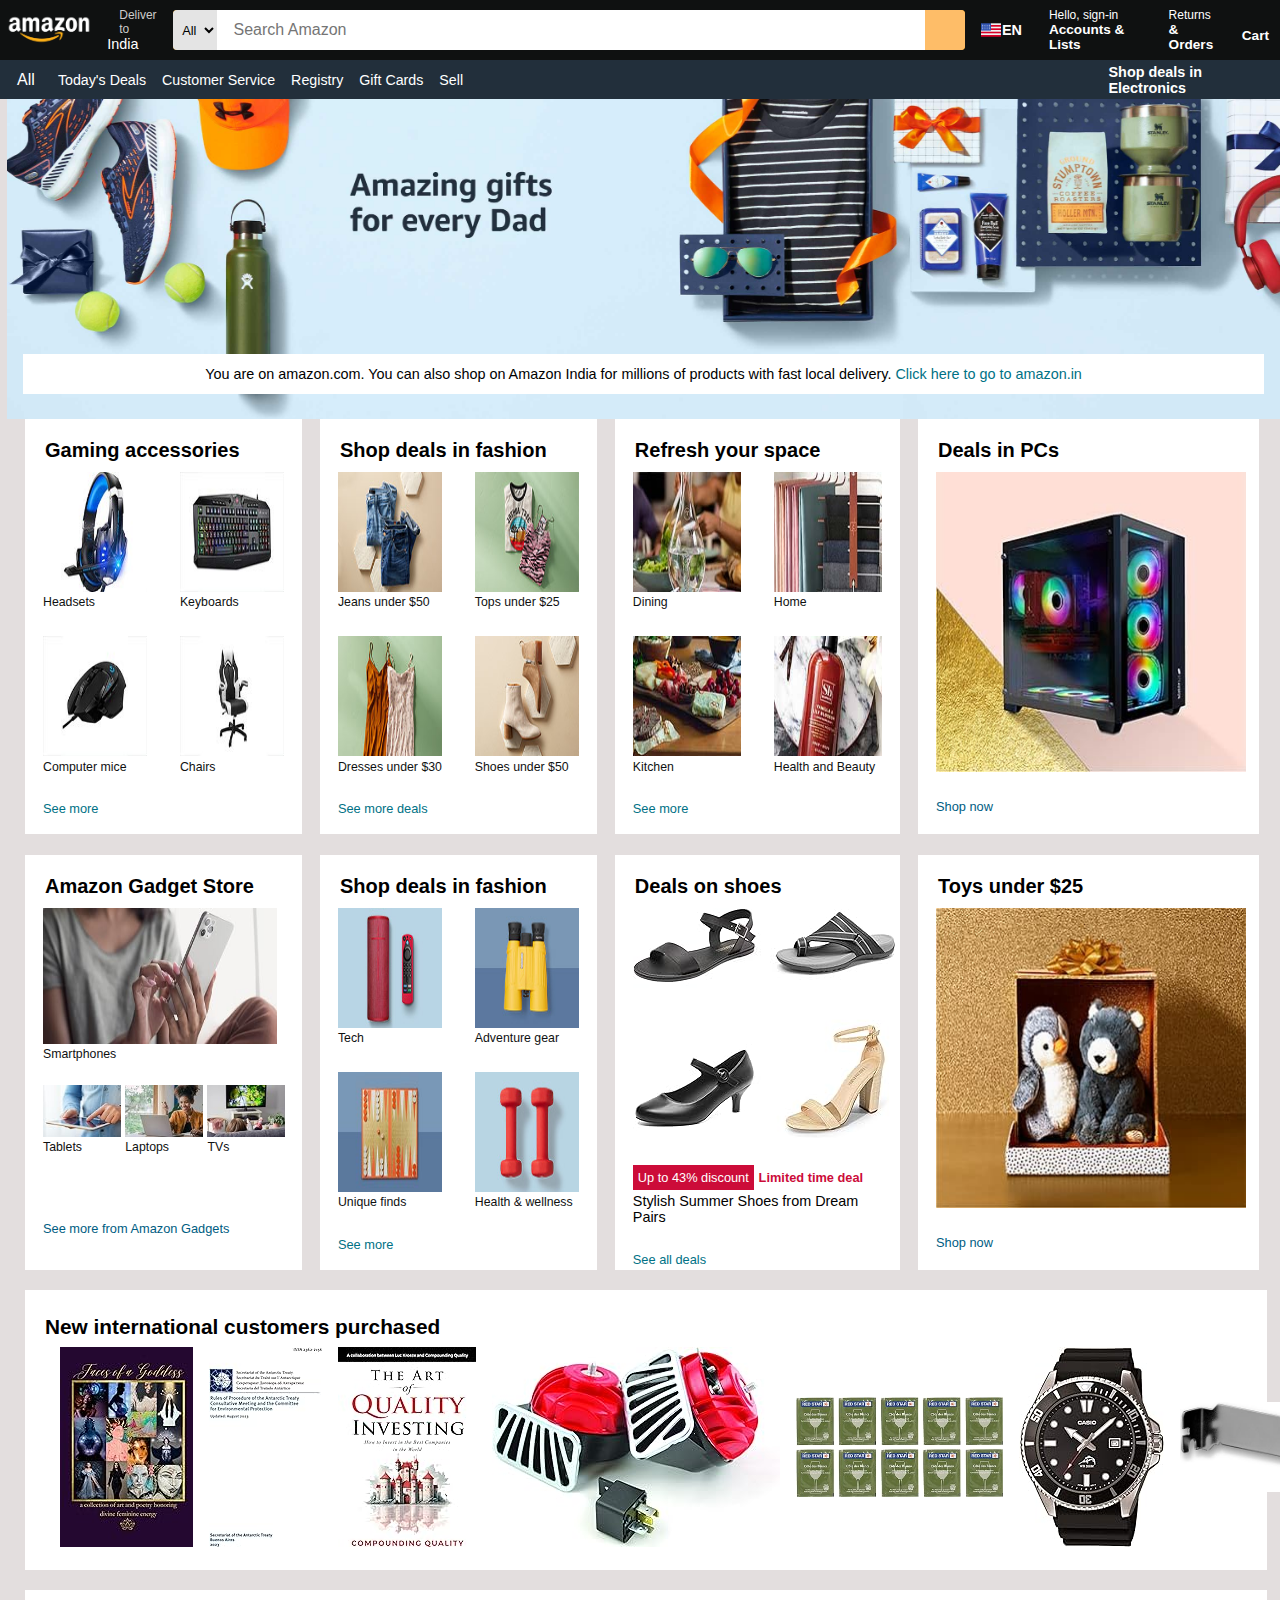
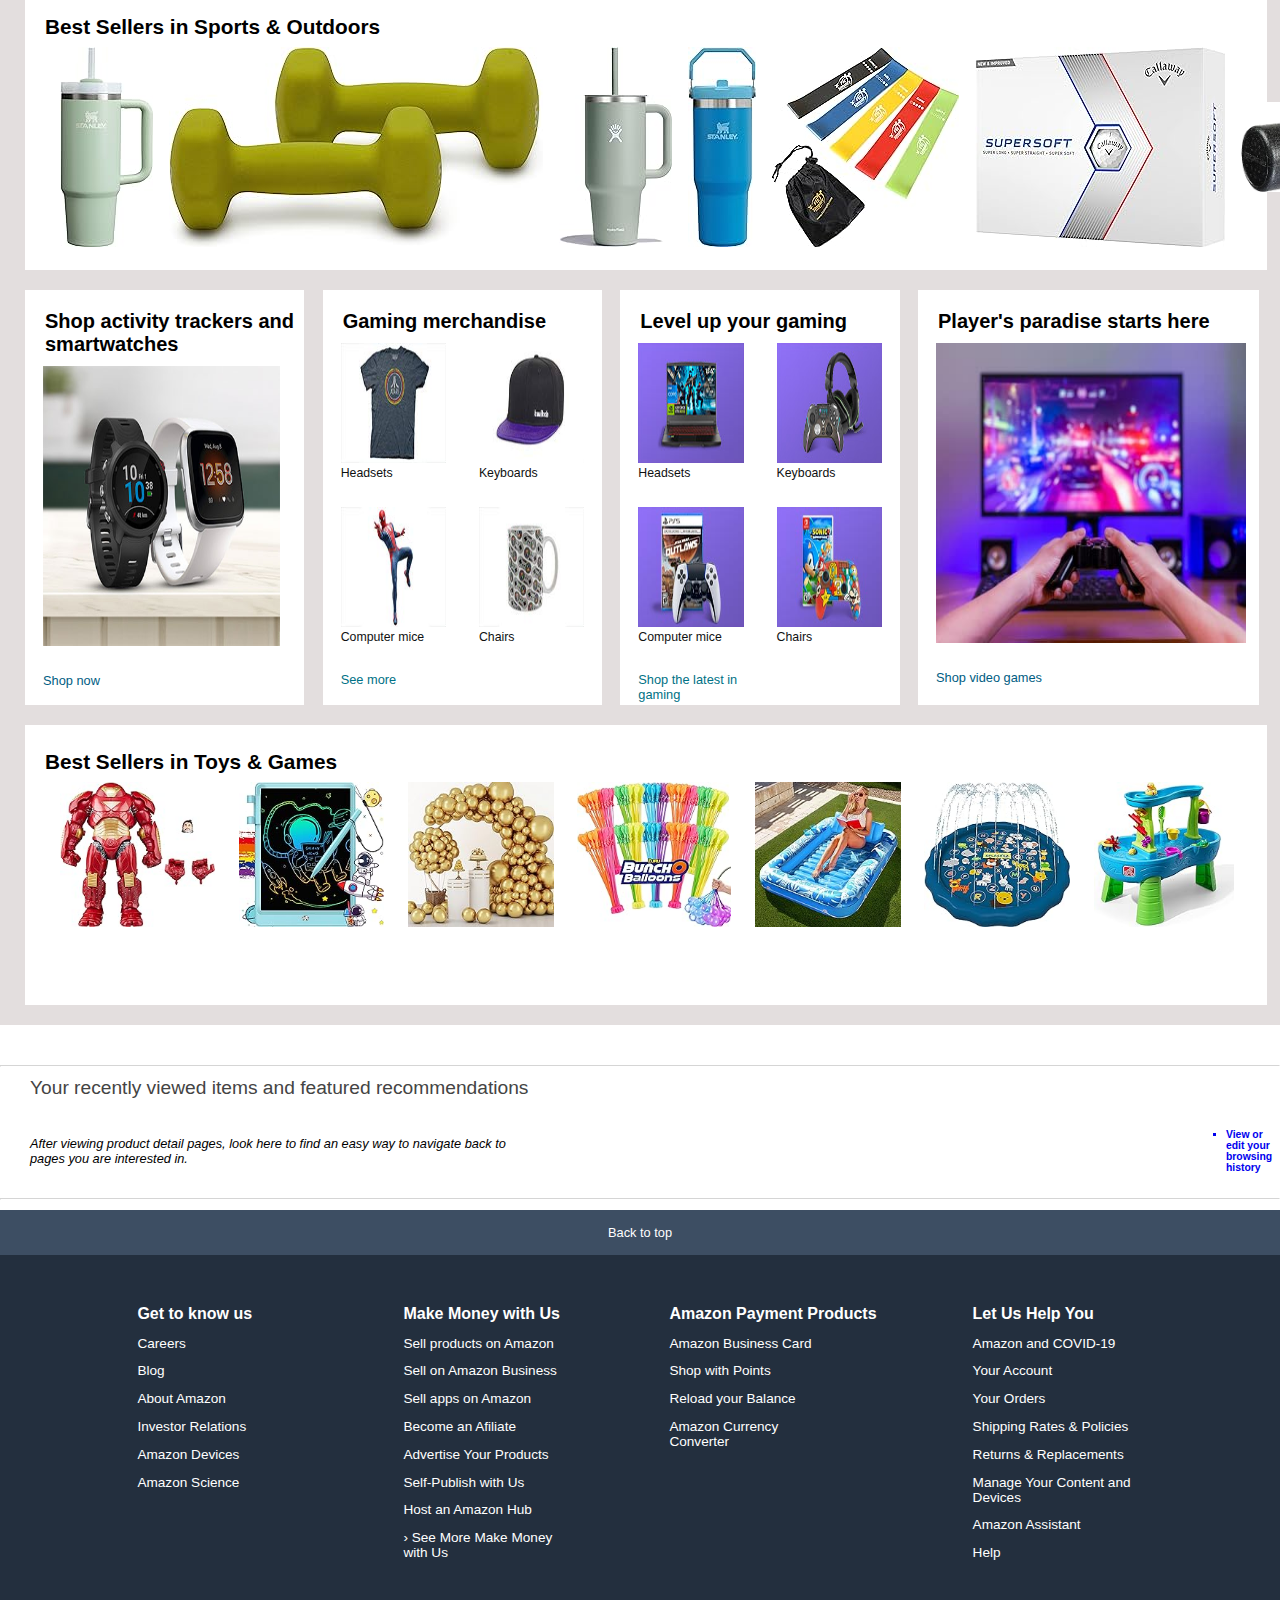
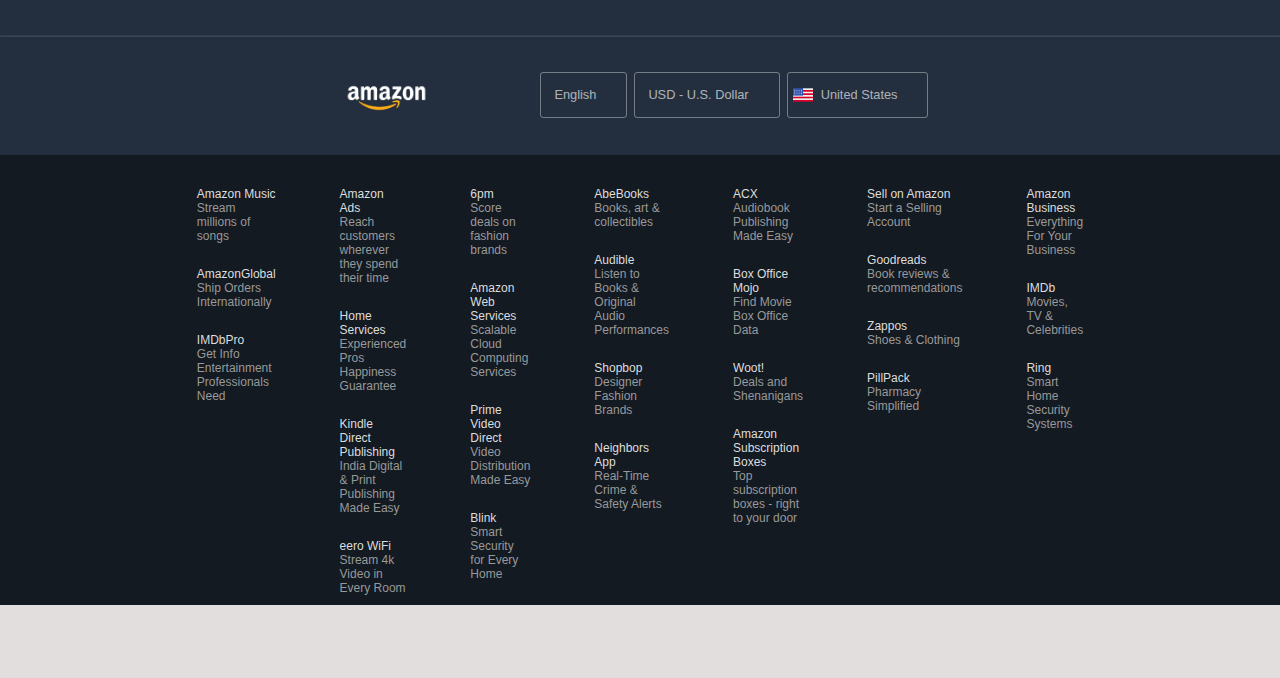
<file: Amazon-Clone/Code-Resources/index.html>
<!DOCTYPE html>
<html lang="en">

<head>
    <meta charset="UTF-8">
    <meta name="viewport" content="width=device-width, initial-scale=1.0">
    <title>Amazon</title>

    <link rel="shortcut icon" href="head-amazon.jpg" type="image/x-icon">

    <link rel="stylesheet" href="https://cdnjs.cloudflare.com/ajax/libs/font-awesome/6.5.2/css/all.min.css"
        integrity="sha512-SnH5WK+bZxgPHs44uWIX+LLJAJ9/2PkPKZ5QiAj6Ta86w+fsb2TkcmfRyVX3pBnMFcV7oQPJkl9QevSCWr3W6A=="
        crossorigin="anonymous" referrerpolicy="no-referrer" />

    <link rel="stylesheet" href="style.css">
</head>

<body>
    <header>
        <div class="navbar">

            <div class="nav-logo border">
                <div class="logo"></div>
            </div>

            <div class="nav-address border">
                <p class="add-first">Deliver to</p>
                <div class="add-icon">
                    <!-- <i class="fa-solid fa-location-dot"></i> -->
                    <i class='fas fa-map-marker-alt' style='font-size:17px'></i>
                    <p class="add-second">India</p>
                </div>
            </div>

            <div class="nav-search">
                <select class="search-select">
                    <option>All</option>
                </select>
                <input type="text" placeholder="Search Amazon" class="search-input">
                <div class="search-icon">
                    <i class="fa-solid fa-magnifying-glass"></i>
                </div>
            </div>

            <div class="nav-language border">
                <img src="country-flag.png" alt="country-flag" class="country-icon">
                <p>EN</p>
            </div>

            <div class="nav-signin border">
                <p class="nav-first">Hello, sign-in</p>
                <p class="nav-second">Accounts & Lists</p>
            </div>

            <div class="nav-return border">
                <p class="nav-first">Returns</p>
                <p class="nav-second">& Orders</p>
            </div>

            <div class="nav-cart border">
                <i class="fa-solid fa-cart-shopping"></i>
                Cart
            </div>
        </div>

        <div class="panel">
            <div class="panel-all border">
                <i class="fa-solid fa-bars"></i>
                All
            </div>

            <div class="panel-option">
                <p class="border">Today's Deals</p>
                <p class="border">Customer Service</p>
                <p class="border">Registry</p>
                <p class="border">Gift Cards</p>
                <p class="border">Sell</p>
            </div>

            <div class="panel-deals border">
                Shop deals in Electronics
            </div>
        </div>
    </header>

    <div class="hero-section">
        <div class="hero-message">
            <p>
                You are on amazon.com. You can also shop on Amazon India for millions of products with fast local
                delivery.
                <a href="https://amazon.in" target="_blank" class="mainWebsite">Click here to go to amazon.in</a>
            </p>
        </div>
    </div>

    <div class="shop-section">

        <!-- Box 1 -->

        <div class="box">
            <p class="box-name">Gaming accessories</p>
            <div class="box-items">
                <a href="#" class="remove-underline">
                    <img src="box1_img1.jpg" class="box-image">
                    <span>Headsets</span>
                </a>
                <a href="#" class="remove-underline">
                    <img src="box1_img2.jpg" class="box-image">
                    <span>Keyboards</span>
                </a>
                <a href="#" class="remove-underline">
                    <img src="box1_img3.jpg" class="box-image">
                    <span>Computer mice</span>
                </a>
                <a href="#" class="remove-underline">
                    <img src="box1_img4.jpg" class="box-image">
                    <span>Chairs</span>
                </a>
                <a href="#" class="more-items remove-underline">See more</a>
            </div>
        </div>

        <!-- Box 2 -->

        <div class="box">
            <p class="box-name">Shop deals in fashion</p>
            <div class="box-items">
                <a href="#" class="remove-underline">
                    <img src="box2_img1.jpg" class="box-image">
                    <span>Jeans under $50</span>
                </a>
                <a href="#" class="remove-underline">
                    <img src="box2_img2.jpg" class="box-image">
                    <span>Tops under $25</span>
                </a>
                <a href="#" class="remove-underline">
                    <img src="box2_img3.jpg" class="box-image">
                    <span>Dresses under $30</span>
                </a>
                <a href="#" class="remove-underline">
                    <img src="box2_img4.jpg" class="box-image">
                    <span>Shoes under $50</span>
                </a>
                <a href="#" class="more-items remove-underline">See more deals</a>
            </div>
        </div>

        <!-- Box3 -->

        <div class="box">
            <p class="box-name">Refresh your space</p>
            <div class="box-items">
                <a href="#" class="remove-underline">
                    <img src="box3_img1.jpg" class="box-image">
                    <span>Dining</span>
                </a>
                <a href="#" class="remove-underline">
                    <img src="box3_img2.jpg" class="box-image">
                    <span>Home</span>
                </a>
                <a href="#" class="remove-underline">
                    <img src="box3_img3.jpg" class="box-image">
                    <span>Kitchen</span>
                </a>
                <a href="#" class="remove-underline">
                    <img src="box3_img4.jpg" class="box-image">
                    <span>Health and Beauty</span>
                </a>
                <a href="#" class="more-items remove-underline">See more</a>
            </div>
        </div>

        <!-- Box4 -->

        <div class="box box4">
            <p class="box-name">Deals in PCs</p>
            <div class="box-items">
                <a href="#" class="remove-underline">
                    <img src="box4_img.jpg" class="box4-image">
                </a>
                <a href="#" class="box4-more-items remove-underline">Shop now</a>
            </div>
        </div>

        <!-- Box5 -->

        <div class="box">
            <p class="box-name">Amazon Gadget Store</p>
            <div class="box-items box5-items">
                <div class="box-item-top">
                    <a href="#" class="remove-underline">
                        <img src="box5_img1.jpg" class="box-image">
                        <span>Smartphones</span>
                    </a>
                </div>
                <div class="box-items-bottom">
                    <a href="#" class="remove-underline">
                        <img src="box5_img2.jpg" class="box-image">
                        <span>Tablets</span>
                    </a>
                    <a href="#" class="remove-underline">
                        <img src="box5_img3.jpg" class="box-image">
                        <span>Laptops</span>
                    </a>
                    <a href="#" class="remove-underline">
                        <img src="box5_img4.jpg" class="box-image">
                        <span>TVs</span>
                    </a>
                </div>
                <a href="#" class="box5-more-items remove-underline">See more from Amazon Gadgets</a>
            </div>
        </div>

        <!-- Box6 -->

        <div class="box">
            <p class="box-name">Shop deals in fashion</p>
            <div class="box-items">
                <a href="#" class="remove-underline">
                    <img src="box6_img1.jpg" class="box-image">
                    <span>Tech</span>
                </a>
                <a href="#" class="remove-underline">
                    <img src="box6_img2.jpg" class="box-image">
                    <span>Adventure gear</span>
                </a>
                <a href="#" class="remove-underline">
                    <img src="box6_img3.jpg" class="box-image">
                    <span>Unique finds</span>
                </a>
                <a href="#" class="remove-underline">
                    <img src="box6_img4.jpg" class="box-image">
                    <span>Health & wellness</span>
                </a>
                <a href="#" class="more-items remove-underline">See more</a>
            </div>
        </div>

        <div class="box box4">
            <p class="box-name">Deals on shoes</p>
            <div class="box-items">
                <a href="#">
                    <img src="box7_img1.jpg" class="box7-image">
                </a>
                <a href="#" class="discount-offer remove-underline">
                    <div class="discount-para">
                        <p class="offer-para">Up to 43% discount</p>
                        <p class="offer-text">Limited time deal</p>
                    </div>
                    <div class="discount-desc">
                        Stylish Summer Shoes from Dream Pairs
                    </div>
                </a>
                <a href="#" class="more-items remove-underline">See all deals</a>
            </div>
        </div>

        <!-- Box8 -->
        <div class="box box4">
            <p class="box-name">Toys under $25</p>
            <div class="box-items">
                <a href="#">
                    <img src="box8_img.jpg" class="box4-image">
                </a>
                <a href="#" class="box4-more-items remove-underline">Shop now</a>
            </div>
        </div>
    </div>


    <div class="sell-content-section">
        <div class="sell-section">

            <p class="purchase-para">New international customers purchased</p>

            <div class="purchase-items-section">
                <a href="#">
                    <img src="int_img1.jpg" alt="">
                </a>
                <a href="#">
                    <img src="int_img2.jpg" alt="">
                </a>
                <a href="#">
                    <img src="int_img3.jpg" alt="">
                </a>
                <a href="#">
                    <img src="int_img4.jpg" alt="">
                </a>
                <a href="#">
                    <img src="int_img5.jpg" class="sell-img5">
                </a>
                <a href="#">
                    <img src="int_img6.jpg" alt="">
                </a>
		<a href="#">
                    <img src="int_img7.jpg" alt="" class="sell-img7">
                </a>
            </div>
        </div>
    </div>

    <div class="sell-content-section">
        <div class="sell-section">

            <p class="purchase-para">Best Sellers in Sports & Outdoors</p>

            <div class="purchase-items-section">
                <a href="#">
                    <img src="sports_img1.jpg" alt="">
                </a>
                <a href="#">
                    <img src="sports_img2.jpg" alt="">
                </a>
                <a href="#">
                    <img src="sports_img3.jpg" alt="">
                </a>
                <a href="#">
                    <img src="sports_img4.jpg" alt="">
                </a>
                <a href="#">
                    <img src="sports_img5.jpg">
                </a>
                <a href="#">
                    <img src="sports_img6.jpg" alt="">
                </a>
                <a href="#">
                    <img src="sports_img7.jpg" class="sell-img7">
                </a>
            </div>
        </div>
    </div>

    <div class="shop-section">

        <!-- Box1 -->

        <div class="box box4">
            <p class="box-name">Shop activity trackers and smartwatches</p>
            <div class="box-items">
                <a href="#">
                    <img src="section-img1.jpg" class="section-img1">
                </a>
                <a href="#" class="box4-more-items remove-underline">Shop now</a>
            </div>
        </div>

        <!-- Box 2 -->

        <div class="box">
            <p class="box-name">Gaming merchandise</p>
            <div class="box-items">
                <a href="#" class="remove-underline">
                    <img src="section-img2.jpg" class="box-image">
                    <span>Headsets</span>
                </a>
                <a href="#" class="remove-underline">
                    <img src="section-img3.jpg" class="box-image">
                    <span>Keyboards</span>
                </a>
                <a href="#" class="remove-underline">
                    <img src="section-img4.jpg" class="box-image">
                    <span>Computer mice</span>
                </a>
                <a href="#" class="remove-underline">
                    <img src="section-img5.jpg" class="box-image">
                    <span>Chairs</span>
                </a>
                <a href="#" class="more-items remove-underline">See more</a>
            </div>
        </div>

        <!-- Box 3 -->

        <div class="box">
            <p class="box-name">Level up your gaming</p>
            <div class="box-items">
                <a href="#" class="remove-underline">
                    <img src="section-img6.jpg" class="box-image">
                    <span>Headsets</span>
                </a>
                <a href="#" class="remove-underline">
                    <img src="section-img7.jpg" class="box-image">
                    <span>Keyboards</span>
                </a>
                <a href="#" class="remove-underline">
                    <img src="section-img8.jpg" class="box-image">
                    <span>Computer mice</span>
                </a>
                <a href="#" class="remove-underline">
                    <img src="section-img9.jpg" class="box-image">
                    <span>Chairs</span>
                </a>
                <a href="#" class="more-items remove-underline">Shop the latest in gaming</a>
            </div>
        </div>

        <!-- Box4 -->

        <div class="box box4">
            <p class="box-name">Player's paradise starts here</p>
            <div class="box-items">
                <a href="#">
                    <img src="section-img10.jpg" class="box4-image">
                </a>
                <a href="#" class="box4-more-items remove-underline">Shop video games</a>
            </div>
        </div>
    </div>

    <div class="sell-content-section">
        <div class="sell-section">

            <p class="purchase-para">Best Sellers in Toys & Games</p>

            <div class="purchase-items-section">
                <a href="#">
                    <img src="photo1.jpg" class="bottom-image">
                </a>
                <a href="#">
                    <img src="photo2.jpg" class="bottom-image">
                </a>
                <a href="#">
                    <img src="photo3.jpg" class="bottom-image">
                </a>
                <a href="#">
                    <img src="photo4.jpg" class="bottom-image">
                </a>
                <a href="#">
                    <img src="photo5.jpg" class="bottom-image">
                </a>
                <a href="#">
                    <img src="photo6.jpg" class="bottom-image">
                </a>
                <a href="#">
                    <img src="photo7.jpg" class="bottom-image">
                </a>
            </div>
        </div>
    </div>

    <div class="message-history-section">

        <hr class="line-left-to-right">

        <div class="message-history">
            <div class="history-para">Your recently viewed items and featured recommendations</div>
            <div class="history-info">
                <p>After viewing product detail pages, look here to find an easy way to navigate back to pages you are
                    interested in.</p>

                <a href="#" class="history-tag">
                    <ul type="square">
                        <li>View or edit your browsing history</li>
                    </ul>
                </a>
            </div>
        </div>

        <hr class="line-left-to-right-bottom">
    </div>

    <div class="back-to-top-section">
        <a href="#top" class="back-to-top">
            Back to top
        </a>
    </div>

    <footer>
        <div class="footer-top">
            <div class="footer-details">

                <div class="details-para">
                    <p>Get to know us</p>
                    <a href="#" class="details-info">Careers</a>
                    <a href="#" class="details-info">Blog</a>
                    <a href="#" class="details-info">About Amazon</a>
                    <a href="#" class="details-info">Investor Relations</a>
                    <a href="#" class="details-info">Amazon Devices</a>
                    <a href="#" class="details-info">Amazon Science</a>
                </div>

                <div class="details-para">
                    <p>Make Money with Us</p>
                    <a href="#" class="details-info">Sell products on Amazon</a>
                    <a href="#" class="details-info">Sell on Amazon Business</a>
                    <a href="#" class="details-info">Sell apps on Amazon</a>
                    <a href="#" class="details-info">Become an Afiliate</a>
                    <a href="#" class="details-info">Advertise Your Products</a>
                    <a href="#" class="details-info">Self-Publish with Us</a>
                    <a href="#" class="details-info">Host an Amazon Hub</a>
                    <a href="#" class="details-info">› See More Make Money with Us</a>
                </div>

                <div class="details-para">
                    <p>Amazon Payment Products</p>
                    <a href="#" class="details-info">Amazon Business Card</a>
                    <a href="#" class="details-info">Shop with Points</a>
                    <a href="#" class="details-info">Reload your Balance</a>
                    <a href="#" class="details-info">Amazon Currency Converter</a>
                </div>

                <div class="details-para">
                    <p>Let Us Help You</p>
                    <a href="#" class="details-info">Amazon and COVID-19</a>
                    <a href="#" class="details-info">Your Account</a>
                    <a href="#" class="details-info">Your Orders</a>
                    <a href="#" class="details-info">Shipping Rates & Policies</a>
                    <a href="#" class="details-info">Returns & Replacements</a>
                    <a href="#" class="details-info">Manage Your Content and Devices</a>
                    <a href="#" class="details-info">Amazon Assistant</a>
                    <a href="#" class="details-info">Help</a>
                </div>
            </div>
        </div>

        <div class="footer-middle">

            <hr class="border-middle">



            <div class="middle-content">

                <a href="#" class="amazon-logo">
                    <img src="Amazon-Logo-Download-PNG-Image.png" class="middle-amazon-logo">
                </a>

                <div class="language middle-box">
                    <i class="fa-solid fa-globe"></i>
                    <p>English</p>
                </div>

                <div class="currency middle-box">
                    <i class="fa-solid fa-dollar-sign"></i>
                    <p>USD - U.S. Dollar</p>
                </div>

                <div class="country middle-box">
                    <img src="country-flag.png" class="middle-country-flag">
                    <p>United States</p>
                </div>

            </div>
        </div>

        <div class="footer-bottom">

            <div class="footer-bottom-top">

                <!-- column1 -->

                <div class="footer-column">
                    <a href="#" class="footer-column-tag">
                        <p>Amazon Music</p>
                        Stream millions of songs
                    </a>
                    <a href="#" class="footer-column-tag">
                        <p>AmazonGlobal</p>
                        Ship Orders Internationally
                    </a>
                    <a href="#" class="footer-column-tag">
                        <p>IMDbPro</p>
                        Get Info Entertainment Professionals Need
                    </a>
                </div>

                <!-- column2 -->

                <div class="footer-column">
                    <a href="#" class="footer-column-tag">
                        <p>Amazon Ads</p>
                        Reach customers wherever they spend their time
                    </a>
                    <a href="#" class="footer-column-tag">
                        <p>Home Services</p>
                        Experienced Pros Happiness Guarantee
                    </a>
                    <a href="#" class="footer-column-tag">
                        <p>Kindle Direct Publishing</p>
                        India Digital & Print Publishing Made Easy
                    </a>
                    <a href="#" class="footer-column-tag">
                        <p>eero WiFi</p>
                        Stream 4k Video in Every Room
                    </a>
                </div>

                <!-- column3 -->

                <div class="footer-column">
                    <a href="#" class="footer-column-tag">
                        <p>6pm</p>
                        Score deals on fashion brands
                    </a>
                    <a href="#" class="footer-column-tag">
                        <p>Amazon Web Services</p>
                        Scalable Cloud Computing Services
                    </a>
                    <a href="#" class="footer-column-tag">
                        <p>Prime Video Direct</p>
                        Video Distribution Made Easy
                    </a>
                    <a href="#" class="footer-column-tag">
                        <p>Blink</p>
                        Smart Security for Every Home
                    </a>
                </div>

                <!-- column4 -->

                <div class="footer-column">
                    <a href="#" class="footer-column-tag">
                        <p>AbeBooks</p>
                        Books, art & collectibles
                    </a>
                    <a href="#" class="footer-column-tag">
                        <p>Audible</p>
                        Listen to Books & Original Audio Performances
                    </a>
                    <a href="#" class="footer-column-tag">
                        <p>Shopbop</p>
                        Designer Fashion Brands
                    </a>
                    <a href="#" class="footer-column-tag">
                        <p>Neighbors App</p>
                        Real-Time Crime & Safety Alerts
                    </a>
                </div>

                <!-- column5 -->

                <div class="footer-column">
                    <a href="#" class="footer-column-tag">
                        <p>ACX</p>
                        Audiobook Publishing Made Easy
                    </a>
                    <a href="#" class="footer-column-tag">
                        <p>Box Office Mojo</p>
                        Find Movie Box Office Data
                    </a>
                    <a href="#" class="footer-column-tag">
                        <p>Woot!</p>
                        Deals and Shenanigans
                    </a>
                    <a href="#" class="footer-column-tag">
                        <p>Amazon Subscription Boxes</p>
                        Top subscription boxes - right to your door
                    </a>
                </div>

                <!-- column6 -->

                <div class="footer-column">
                    <a href="#" class="footer-column-tag">
                        <p>Sell on Amazon</p>
                        Start a Selling Account
                    </a>
                    <a href="#" class="footer-column-tag">
                        <p>Goodreads</p>
                        Book reviews & recommendations
                    </a>
                    <a href="#" class="footer-column-tag">
                        <p>Zappos</p>
                        Shoes & Clothing
                    </a>
                    <a href="#" class="footer-column-tag">
                        <p>PillPack</p>
                        Pharmacy Simplified
                    </a>
                </div>

                <!-- column7 -->

                <div class="footer-column">
                    <a href="#" class="footer-column-tag">
                        <p>Amazon Business</p>
                        Everything For Your Business
                    </a>
                    <a href="#" class="footer-column-tag">
                        <p>IMDb</p>
                        Movies, TV & Celebrities
                    </a>
                    <a href="#" class="footer-column-tag">
                        <p>Ring</p>
                        Smart Home Security Systems
                    </a>
                    
                </div>
            </div>

            <div class="footer-bottom-down">
                <div class="privacy-details">
                    <a href="#">Condition of Use</a>
                    <a href="#">Privacy Notice</a>
                    <a href="#">Consumer Health Data Privacy Disclosure</a>
                    <a href="#">Your Ads Privacy Choices</a>
                </div>
                <div class="amazon-office-details">
                    <p>© 1996-2024, Amazon.com, Inc. or its affiliates</p>
                </div>
            </div>

        </div>
    </footer>
</body>

</html>
</file>
<file: Amazon-Clone/Code-Resources/style.css>
*{
    margin: 0;
    padding: 0;
    box-sizing: border-box;
    font-family: Arial, Helvetica, sans-serif;
}
body{
    background-color: rgba(223, 218, 218, 0.889);
}
.navbar{
    height: 60px;
    background-color: #0f1111;
    color: white;
    display: flex;
    align-items: center;
    justify-content: space-evenly;
}

.nav-logo{
    height: 50px;
    width: 100px;
    padding-top: 7px;
    margin-left: 5px;
}
.logo{
    background-image: url('Amazon-Logo-Download-PNG-Image.png');
    background-size: contain;
    background-repeat: no-repeat;
    height: 50px;
    width: 100%;
    cursor: pointer;
}
.border{
    border: 1.5px solid transparent;
    cursor: pointer;
}
.border:hover{
    border: 2px solid white;
}

/**box2**/
.nav-address{
    padding: 10px;
}
.add-first{
    color: #cccccc;
    font-size: 0.75rem;
    margin-left: 15px;
}

.add-second{
    font-size: 0.9rem;
    margin-left: 3px;
}

.add-icon{
    display: flex;
    align-items: center;
}


/**box3**/

.nav-search{
    display: flex;
    justify-content: space-evenly;
    background-color: orange;
    height: 40px;
    width: 900px;
    border-radius: 4px;
}
.search-select{
    background-color: #e4e4e4;
    width: 50px;
    text-align: center;
    border-top-left-radius: 4px;
    border-bottom-left-radius: 4px;
    border: none;
    cursor: pointer;
    font-size: 0.8rem;
}

.search-input{
    width: 100%;
    font-size: 1rem;
    border: none;
    padding: 1rem;
}

.search-icon{
    width: 45px;
    display: flex;
    justify-content: center;
    align-items: center;
    font-size: 1.2rem;
    background-color: #febd68;
    color: black;
    border-top-right-radius: 4px;
    border-bottom-right-radius: 4px;
    cursor: pointer;
}

.nav-search:hover{
    border: 2px solid orange;
}

/**box4**/
.nav-language{
    display: flex;
    align-items: center;
    gap: 1px;
    padding: 15px;
}
.country-icon{
    height: 20px;
}
.nav-language p{
    font-weight: 550;
    font-size: 0.9rem;
}

/**box5**/
.nav-signin{
    padding: 10px;
}
.nav-first{
    font-size: 0.75rem;
}

.nav-second{
    font-size: 0.85rem;
    font-weight: 700;
}

.nav-return{
    padding: 10px;
}

/**box6**/
.nav-cart i{
    font-size: 30px;
}

.nav-cart{
    font-size: 0.85rem;
    font-weight: 700;
    padding: 10px;
}

/**panel**/
.panel{
    height: 39px;
    background-color: #222f3b;
    color: white;
    display: flex;
    align-items: center;
    justify-content: space-evenly;
}
.panel-option p{
    display: inline;
}
.panel-option {
    width: 82%;
    font-size: 0.89rem;
}
.panel-deals{
    font-size: 0.9rem;
    font-weight: 700;
    width: 13%;
    display: flex;
    justify-content: center;
}
.panel-deals:hover {
    padding: 9px 5px;

}
.panel-all{
    padding: 10px;
}
.panel-option .border{
    padding: 10px 5px;
}

/** hero section **/
.hero-section{
    background-image: url('hero-image.jpg');
    height: 320px;
    background-size: cover;
    display: flex;
    justify-content: center;
    align-items: end;
    margin-left: 7px;
}
.hero-message {
    background-color: white;
    color: black;
    height: 40px;
    display: flex;
    justify-content: center;
    align-items: center;
    font-size: 0.9rem;    
    width: 97.5%;
    margin-bottom: 25px;
}
.hero-message a {
    color: #007185;
    text-decoration: none;
}
.hero-message a:hover {
    color: rgb(185, 15, 15);
    text-decoration: underline;
}

/** shop section **/
.shop-section {
    display: grid;
    grid-template-columns: repeat(4, 1fr);
    grid-gap: 0.7rem;
    grid-row-gap: 1.3rem;
    margin-left: 25px;
    margin-right: 12px;
}
.box {
    height: 415px;
    width: 97.5%;
    background-color: white;
}
.box-name{
    padding: 20px 0 0 20px;
    font-size: 1.25rem;
    font-weight: bold;
    padding-bottom: 10px;
}
.box-items {
    display: grid;
    grid-template-columns: repeat(2, 1fr);
    /* grid-row-gap: 30px;
    grid-column-gap: 10px; */
    grid-gap: 1.7rem;
    padding: 0 12px 0 18px;
}
.box-items a {
    display: grid;
    flex-direction: column;
    gap: 0.2rem;
}

.box-items a span {
    color: #0f1111;
    font-size: 0.77rem;
}
.remove-underline {
    text-decoration: none;
}

.box-image {
    height: 120px;
    width: 95%;
}
.more-items {
    /* padding-top: 5px; */
    font-size: 0.8rem;
    color: #007185;
}
.more-items:hover {
    color: red;
}
.box4 .box-items {
    display: flex;
    flex-direction: column;
}
.box4-image {
    padding-right: 10px;
    width: 320px;
    height: 300px;
}
.box4-more-items {
    /* padding-top: 2px; */
    font-size: 0.8rem;
    color: rgb(0, 93, 130);
}
.box4-more-items:hover {
    color: red;
}
.box5-items {
    display: flex;
    flex-direction: column;
    gap: 1.5rem;
}
.box5-more-items {
    padding-top: 2.7rem;
    font-size: 0.8rem;
    color: rgb(0, 93, 130);
}
.box-item-top .box-image {
    height: 136px;
}
.box-items-bottom {
    display: flex;
    flex-direction: row;
}
.box-items-bottom .box-image {
    height: 100%;
}

.discount-offer {
    display: flex;
    flex-direction: column;
    gap: 0.5rem;
    color: red;
}
.discount-para {
    display: flex;
    align-items: center;
    gap: 0.3rem;
    font-size: 0.8rem;
}
.offer-para {
    color: white;
    background-color: #cc0c39;
    padding: 5px;
}
.offer-text{
    color: #cc0c39;
    font-weight: 550;
}
.discount-desc{
    color: black;
    font-size: 0.9rem;
}

/** International purchase section **/
.sell-content-section {
    background-color: white;
    height: 280px;
    width: 97%;
    margin-left: 25px;
    padding: 25px;
    margin-top: 20px;
    margin-bottom: 20px;
}
.sell-section {
    display: flex;
    flex-direction: column;
    justify-content: center;
}
.purchase-items-section {
    padding-left: 10px;
    display: flex;
    gap: 1rem;
    align-items: center;
}
.purchase-para {
    font-size: 1.3rem;
    margin-bottom: 8px;
    font-weight: bold;
    margin-left: -5px;
}
.sell-img5 {
    height: 100px;
}
.sell-img7 {
    height: 90px;
}

.section-img1 {
    width: 95%;
    height: 280px;
}

.bottom-image {
    width: 95%;
}

/** Message History Section **/
.message-history-section {
    height: 185px;
    background-color: white;
    margin-top: 20px;
    padding-top: 40px;
}
.line-left-to-right {
    border-color: rgba(255, 255, 255, 0.492);
}

.message-history {
    padding-left: 30px;
    padding-top: 10px;
    display: flex;
    flex-direction: column;
    gap: 30px;
}

.history-para {
    font-size: 1.2rem;
    color: #444444;
}
.history-info {
    display: flex;
    gap: 44.85em;
    align-items: center;
}
.history-tag {
    width: 72px;
    font-size: 0.65rem;
    font-weight: bold;
    text-decoration: none;
}
.history-info p {
    font-style: italic;
    font-size: 0.8rem;
    font-weight: 530;
}
.line-left-to-right-bottom {
    margin-top: 25px;
    border-color: rgba(255, 255, 255, 0.492);
}

/** Back to top **/
.back-to-top-section {
    height: 45px;
    background-color: #283b53e3;
}
.back-to-top {
    height: 100%;
    display: flex;
    justify-content: center;
    align-items: center;
    color: white;
    font-size: 0.8rem;
    text-decoration: none;
}

/** footer section **/

/** footer top **/
.footer-top {
    height: 380px;
    background-color: #232F3e;
    display: flex;
    justify-content: center;
    padding-top: 50px;
}
.footer-details {
    color: white;
    display: flex;
    column-gap: 6rem;
}
.details-para {
    color: white;
    display: flex;
    flex-direction: column;
    gap: 0.8rem;
}
.details-para p {
    font-weight: 600;
}
.details-info {
    color: white;
    font-size: 0.85rem;
    width: 170px;
    text-decoration: none;
}
.details-info:hover {
    text-decoration: underline;
}

.footer-top-down {
    display: flex;
    flex-direction: column;
    align-self: flex-start;
}

/** Footer Middle **/

.footer-middle {
    height: 120px;
    background-color: #232F3e;

}
.border-middle {
    border-color: rgba(255, 255, 255, 0.103);
}
.middle-content {
    margin-top: 35px;
    color: rgba(255, 255, 255, 0.642);
    display: flex;
    justify-content: center;
}
.middle-amazon-logo {
    height: 32px;
    margin-right: 7rem;
    margin-top: 10px;
}
.middle-country-flag {
    height: 20px;
}
.middle-box {
    display: flex;
    justify-content: center;
    align-items: center;
    gap: 0.5rem;
    font-size: 0.8rem;
    margin-right: 7px;
    padding: 5px;
    padding-right: 30px;
    border: 1px solid rgba(255, 255, 255, 0.371);
    border-radius: 3px;
}

/** footer-bottom **/
.footer-bottom {
    height: 450px;
    background-color: #131A22;
    display: flex;
    flex-direction: column;
}

.footer-bottom-top {
    display: flex;
    justify-content: center;
    gap: 4rem;
    padding: 2rem 15rem 0 15rem;
    color: white;
}
.footer-column {
    display: flex;
    flex-direction: column;
    gap: 1.5rem;
    color: white;
    /* width: 400px; */
}
.footer-column-tag {
    color: #999999;
    font-size: 0.75rem;
    text-decoration: none;
}
.footer-column-tag:hover {
    text-decoration: underline;
    
}

.footer-column-tag p {
    color: #dddddd;
}
.footer-bottom-down {
    display: flex;
    flex-direction: column;
    color: #dddddd;
    align-items: center;
    margin-top: 50px;
    font-size: 0.75rem;
    gap: 0.3rem;
}
.privacy-details {
    display: flex;
    gap: 1rem;
}
.privacy-details a {
    color: white;
    text-decoration: none;
}

/*Responsive*/
@media (max-width: 1024px) {
  .nav-search {
    width: 600px;
  }
  .panel-option {
    width: 75%;
    font-size: 0.8rem;
  }
  .shop-section {
    grid-template-columns: repeat(3, 1fr);
  }
  .footer-bottom-top {
    flex-wrap: wrap;
    gap: 2rem;
    padding: 2rem 5rem;
  }
}

@media (max-width: 768px) {
  .navbar {
    flex-wrap: wrap;
    height: auto;
    justify-content: center;
    gap: 10px;
    padding: 10px 0;
  }
  .nav-search {
    order: 5;
    width: 90%;
  }
  .panel {
    flex-wrap: wrap;
    height: auto;
    padding: 5px;
  }
  .panel-option {
    display: none;
  }
  .hero-section {
    height: 250px;
    margin-left: 0;
  }
  .hero-message {
    width: 90%;
  }
  .shop-section {
    grid-template-columns: repeat(2, 1fr);
    margin-left: 10px;
    margin-right: 10px;
  }
  .sell-content-section {
    width: 94%;
    margin-left: 10px;
    padding: 15px;
  }
  .purchase-items-section {
    overflow-x: auto;
    display: flex;
    gap: 0.7rem;
  }
  .footer-details {
    flex-wrap: wrap;
    gap: 3rem;
  }
  .middle-content {
    flex-wrap: wrap;
    gap: 1rem;
  }
}

@media (max-width: 480px) {
  .navbar {
    flex-direction: column;
    gap: 8px;
  }
  .nav-search {
    width: 95%;
  }
  .panel {
    flex-direction: column;
    gap: 5px;
  }
  .shop-section {
    grid-template-columns: 1fr;
  }
  .box {
    width: 95%;
    margin: auto;
  }
  .hero-message p {
    font-size: 0.8rem;
    text-align: center;
  }
  .purchase-items-section img {
    height: 90px;
  }
  .footer-details {
    flex-direction: column;
    align-items: center;
    text-align: center;
  }
  .footer-column {
    align-items: center;
  }
  .footer-bottom-top {
    flex-direction: column;
    align-items: center;
  }
  .history-info {
    flex-direction: column;
    gap: 10px;
  }
}

/*Hide overflow images*/
@media (max-width: 1024px) {
  .purchase-items-section a:nth-last-child(-n+1) {
    display: none; /* hides last image */
  }
}

@media (max-width: 768px) {
  .purchase-items-section a:nth-last-child(-n+2) {
    display: none; /* hides last 2 images */
  }
}

/* For small mobiles */
@media (max-width: 480px) {
  .purchase-items-section a:nth-last-child(-n+3) {
    display: none; /* hides last 3 images */
  }
}
html, body {
  width: 100%;
  overflow-x: hidden;   
}
</file>
